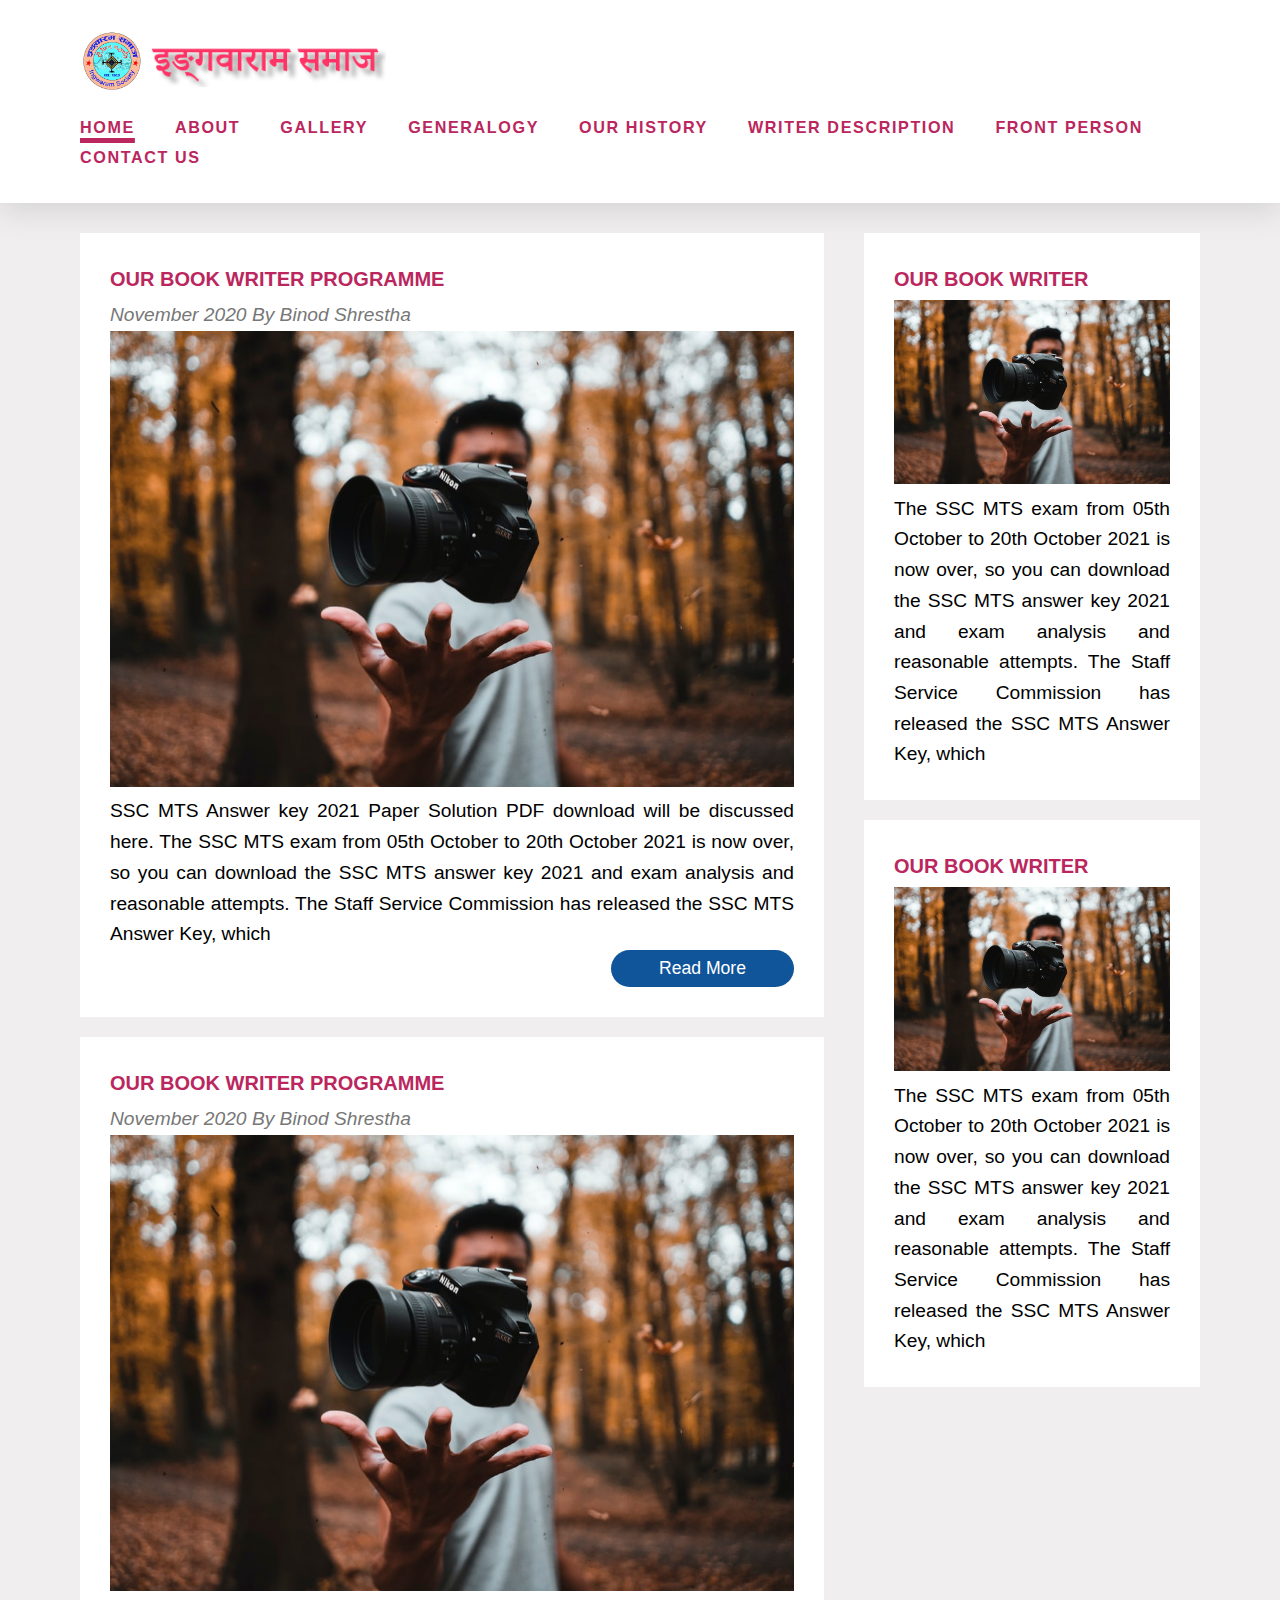
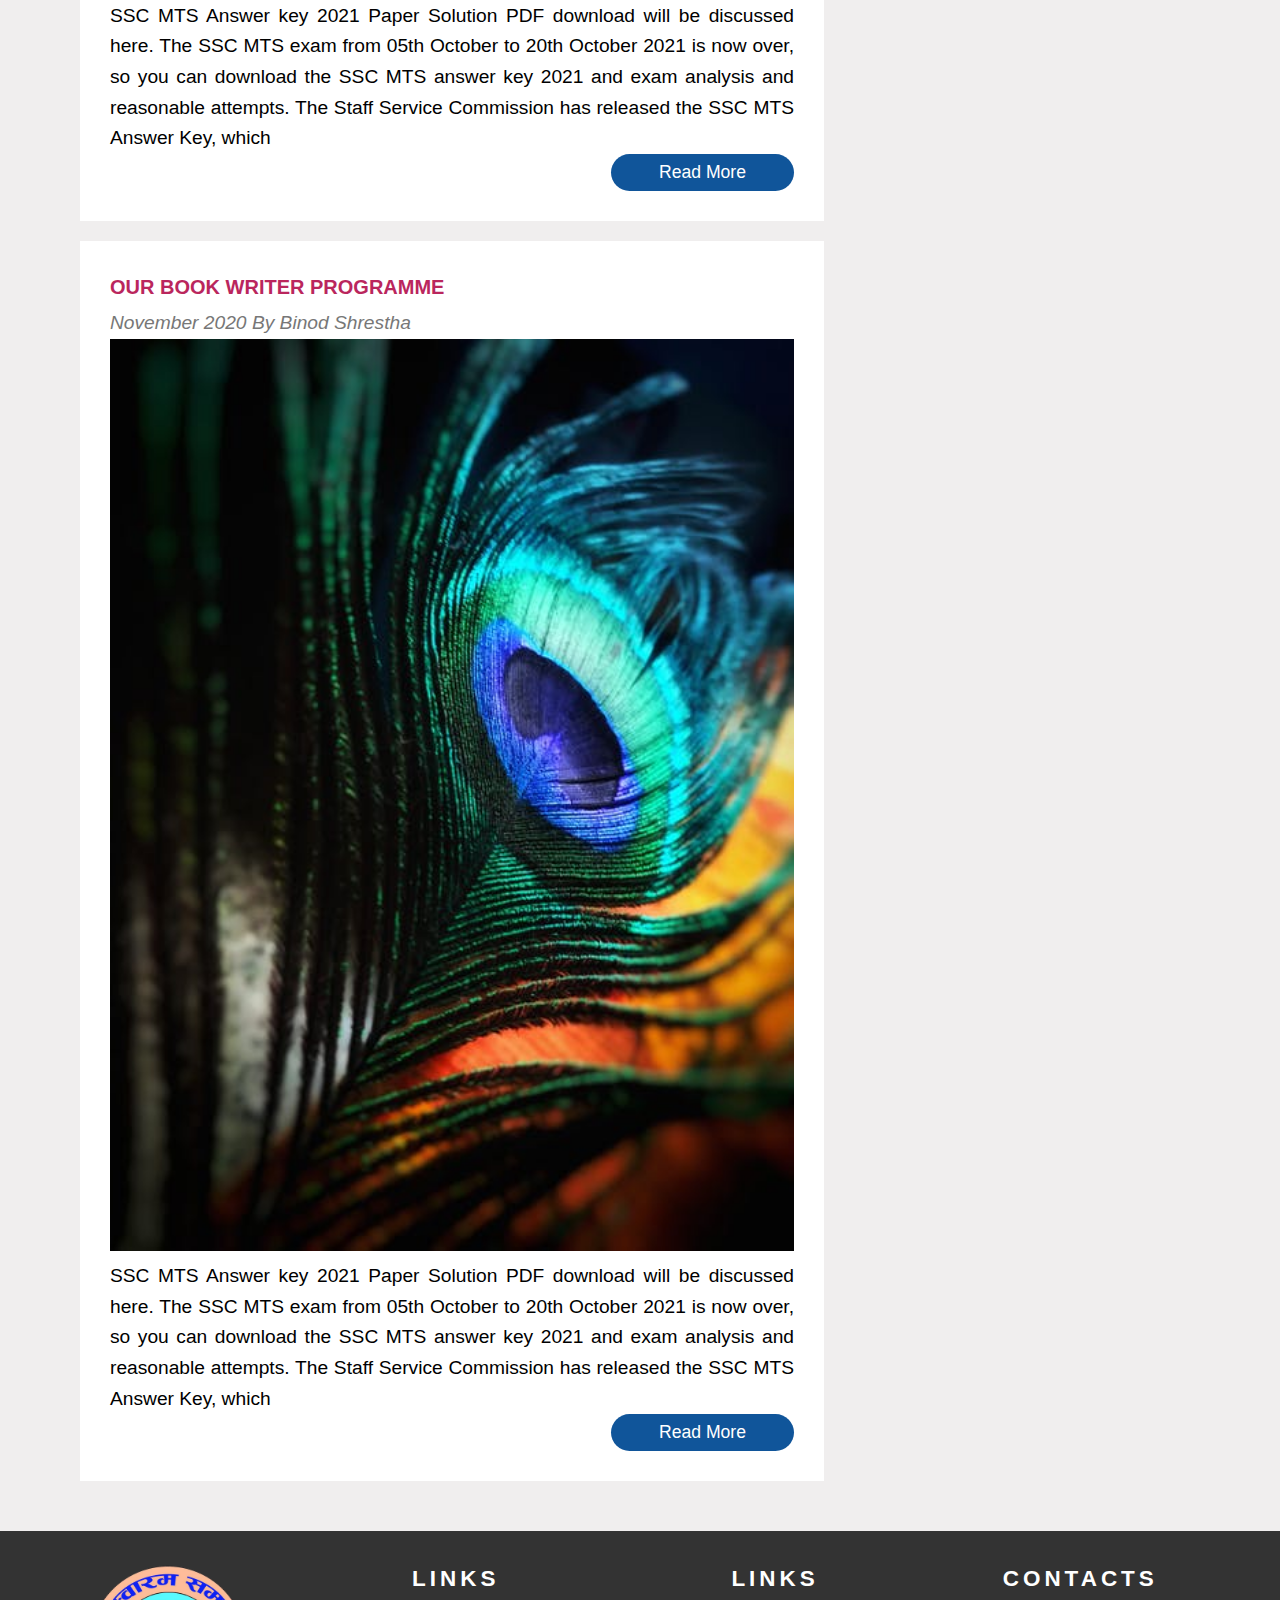
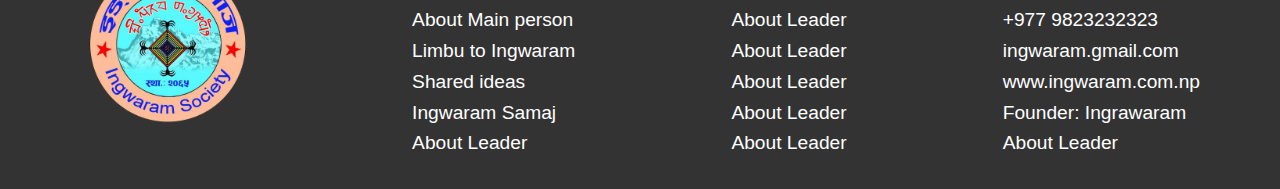
<file: index.htm>
<!DOCTYPE html>
<html lang="en">

<head>
    <meta charset="UTF-8">
    <meta http-equiv="X-UA-Compatible" content="IE=edge">
    <meta name="viewport" content="width=device-width, initial-scale=1.0">
    <title>Ingwaram Samaj</title>
    <link rel="stylesheet" href="./css/main.css">
    <link rel="preconnect" href="https://fonts.googleapis.com">
    <link rel="preconnect" href="https://fonts.gstatic.com" crossorigin>
    <link href="https://fonts.googleapis.com/css2?family=Nunito+Sans:wght@300&family=Playfair+Display&display=swap" rel="stylesheet">
    <link rel="stylesheet" href="https://cdnjs.cloudflare.com/ajax/libs/font-awesome/6.0.0-beta2/css/all.min.css" integrity="sha512-YWzhKL2whUzgiheMoBFwW8CKV4qpHQAEuvilg9FAn5VJUDwKZZxkJNuGM4XkWuk94WCrrwslk8yWNGmY1EduTA==" crossorigin="anonymous" referrerpolicy="no-referrer"
    />
</head>

<body>
    <div class="main-box">
        <header class="header">
            <div class="header__combine-top">
                <div class="header__logo">
                    <img src="./images/logo.jpg" alt="" class="header__logo-img">
                    <img src="./images/name.png" alt="" class="header__name-img">

                </div>
                <div class="header__bar">
                    <input type="checkbox" id="check">
                    <label for="check" class="menu-both">
                    <i class="fas fa-bars"></i>
                </label>

                </div>
            </div>


            <ul class="header__nav">
                <li class="header__item"> <a href="" class="header__link header__link-active">Home</a> </li>
                <li class="header__item"> <a href="./pages/about.htm" class="header__link">About</a> </li>
                <li class="header__item"> <a href="./pages/gallery.html" class="header__link">Gallery</a> </li>
                <li class="header__item"> <a href="./pages/gene.htm" class="header__link">Generalogy</a> </li>
                <li class="header__item"> <a href="./pages/signs.htm" class="header__link">Our History</a> </li>
                <li class="header__item"> <a href="./pages/writer.htm" class="header__link">Writer Description</a> </li>
                <li class="header__item"> <a href="./pages/front.htm" class="header__link">Front Person</a> </li>
                <li class="header__item"> <a href="./pages/contact.htm" class="header__link">Contact us</a> </li>
            </ul>

        </header>

        <div class="content">
            <div class="content__left-box">

                <div class="content__card-left">
                    <h2 class="heading heading--event">Our book writer programme</h2>
                    <p class="paragraph paragraph--event-details"> <span>November 2020</span> <span>By Binod Shrestha</span></p>
                    <img src="./images/image.jpg" alt="" class="content__img-event">
                    <p class="paragraph paragraph--description">SSC MTS Answer key 2021 Paper Solution PDF download will be discussed here. The SSC MTS exam from 05th October to 20th October 2021 is now over, so you can download the SSC MTS answer key 2021 and exam analysis and reasonable attempts.
                        The Staff Service Commission has released the SSC MTS Answer Key, which </p>
                    <button class="button button--read-more button--back-color-blue">Read More</button>
                </div>

                <!-- next card -->
                <div class="content__card-left">
                    <h2 class="heading heading--event">Our book writer programme</h2>
                    <p class="paragraph paragraph--event-details"> <span>November 2020</span> <span>By Binod Shrestha</span></p>
                    <img src="./images/image.jpg" alt="" class="content__img-event">
                    <p class="paragraph paragraph--description">SSC MTS Answer key 2021 Paper Solution PDF download will be discussed here. The SSC MTS exam from 05th October to 20th October 2021 is now over, so you can download the SSC MTS answer key 2021 and exam analysis and reasonable attempts.
                        The Staff Service Commission has released the SSC MTS Answer Key, which </p>
                    <button class="button button--read-more button--back-color-blue">Read More</button>
                </div>

                <div class="content__card-left">
                    <h2 class="heading heading--event">Our book writer programme</h2>
                    <p class="paragraph paragraph--event-details"> <span>November 2020</span> <span>By Binod Shrestha</span></p>
                    <img src="./images/event.jpeg" alt="" class="content__img-event">
                    <p class="paragraph paragraph--description">SSC MTS Answer key 2021 Paper Solution PDF download will be discussed here. The SSC MTS exam from 05th October to 20th October 2021 is now over, so you can download the SSC MTS answer key 2021 and exam analysis and reasonable attempts.
                        The Staff Service Commission has released the SSC MTS Answer Key, which </p>
                    <button class="button button--read-more button--back-color-blue">Read More</button>
                </div>

            </div>

            <div class="content__right-box">
                <div class="content__card-right">
                    <h2 class="heading heading--event">Our book writer </h2>
                    <img src="./images/image.jpg" alt="" class="content__img-event">
                    <p class="paragraph paragraph--description"> The SSC MTS exam from 05th October to 20th October 2021 is now over, so you can download the SSC MTS answer key 2021 and exam analysis and reasonable attempts. The Staff Service Commission has released the SSC MTS Answer Key, which
                    </p>
                </div>

                <div class="content__card-right">
                    <h2 class="heading heading--event">Our book writer </h2>
                    <img src="./images/image.jpg" alt="" class="content__img-event">
                    <p class="paragraph paragraph--description"> The SSC MTS exam from 05th October to 20th October 2021 is now over, so you can download the SSC MTS answer key 2021 and exam analysis and reasonable attempts. The Staff Service Commission has released the SSC MTS Answer Key, which
                    </p>
                </div>


            </div>



        </div>
        <footer class="footer">
            <div class="footer__column">
                <img src="./images/logo.jpg.png" alt="" class="footer__img-logos">
                <div class="footer__sm">
                    <i class="fab fa-twitter"> </i>
                    <i class="fab fa-facebook"> </i>
                    <i class="fab fa-instagram"> </i>
                    <i class="fab fa-whatsapp"> </i>
                </div>
            </div>
            <div class="footer__column">
                <h3 class="heading__footer">Links</h3>
                <ul class="footer__list">
                    <li class="footer__item">About Main person</li>
                    <li class="footer__item">Limbu to Ingwaram</li>
                    <li class="footer__item">Shared ideas </li>
                    <li class="footer__item">Ingwaram Samaj</li>
                    <li class="footer__item">About Leader</li>

                </ul>
            </div>
            <div class="footer__column">
                <h3 class="heading__footer">Links</h3>
                <ul class="footer__list">
                    <li class="footer__item">About Leader</li>
                    <li class="footer__item">About Leader</li>
                    <li class="footer__item">About Leader</li>
                    <li class="footer__item">About Leader</li>
                    <li class="footer__item">About Leader</li>

                </ul>
            </div>
            <div class="footer__column">
                <h3 class="heading__footer">Contacts</h3>
                <ul class="footer__list">
                    <li class="footer__item">+977 9823232323</li>
                    <li class="footer__item">ingwaram.gmail.com</li>
                    <li class="footer__item">www.ingwaram.com.np</li>
                    <li class="footer__item">Founder: Ingrawaram</li>
                    <li class="footer__item">About Leader</li>

                </ul>
            </div>
        </footer>
    </div>
</body>

</html>
</file>
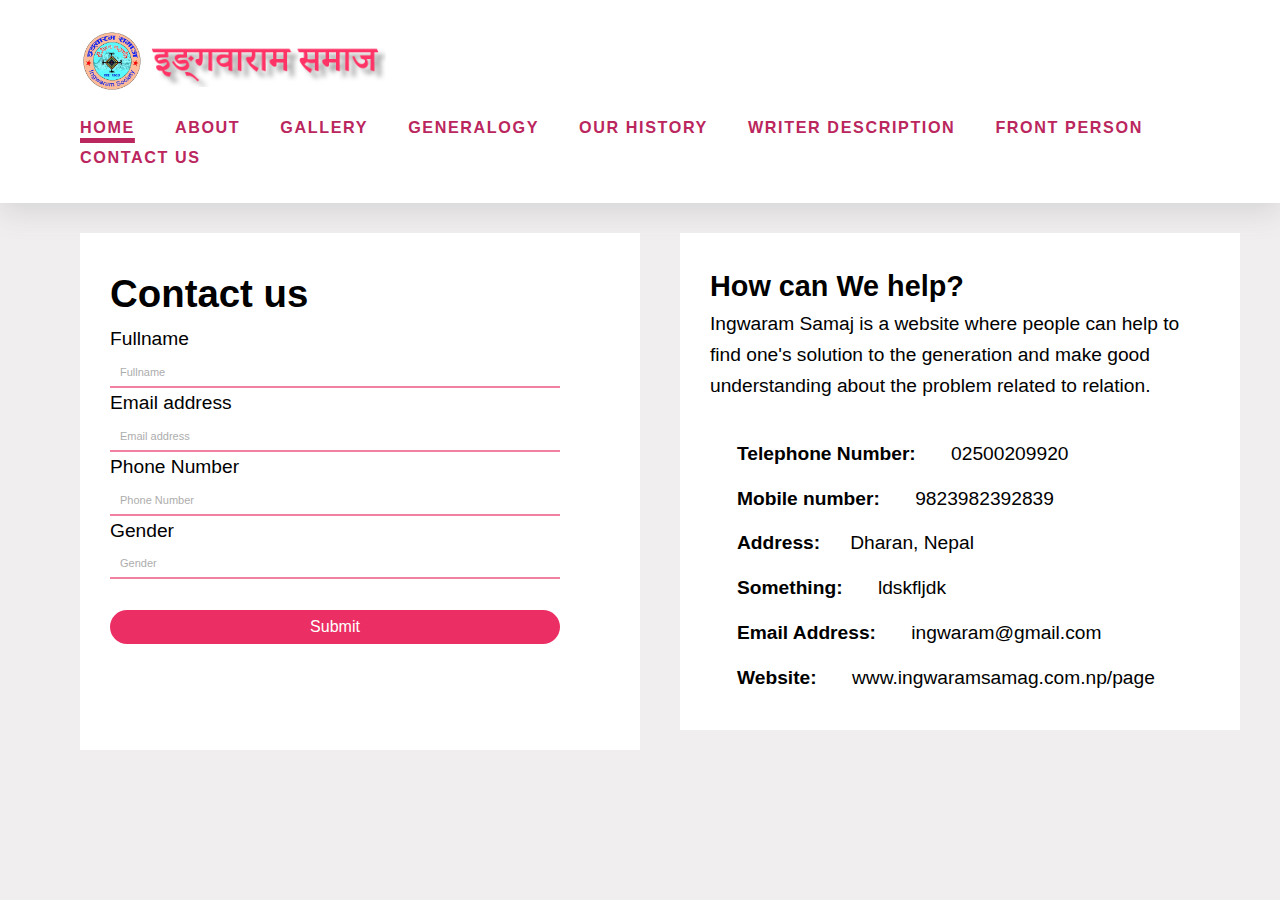
<file: pages/contact.htm>
<!DOCTYPE html>
<html lang="en">

<head>
    <meta charset="UTF-8">
    <meta http-equiv="X-UA-Compatible" content="IE=edge">
    <meta name="viewport" content="width=device-width, initial-scale=1.0">
    <title>Ingwaram Samaj</title>
    <link rel="stylesheet" href="../css/main.css">
    <link rel="preconnect" href="https://fonts.googleapis.com">
    <link rel="preconnect" href="https://fonts.gstatic.com" crossorigin>
    <link href="https://fonts.googleapis.com/css2?family=Nunito+Sans:wght@300&family=Playfair+Display&display=swap" rel="stylesheet">
    <link rel="stylesheet" href="https://cdnjs.cloudflare.com/ajax/libs/font-awesome/6.0.0-beta2/css/all.min.css" integrity="sha512-YWzhKL2whUzgiheMoBFwW8CKV4qpHQAEuvilg9FAn5VJUDwKZZxkJNuGM4XkWuk94WCrrwslk8yWNGmY1EduTA==" crossorigin="anonymous" referrerpolicy="no-referrer">

</head>

<body>
    <div class="main-box">
        <header class="header">
            <div class="header__logo">
                <img src="../images/logo.jpg" alt="" class="header__logo-img">
                <img src="../images/name.png" alt="" class="header__name-img">

            </div>

            <ul class="header__nav">
                <li class="header__item"> <a href="../index.htm" class="header__link header__link-active">Home</a> </li>
                <li class="header__item"> <a href="./about.htm" class="header__link">About</a> </li>
                <li class="header__item"> <a href="./gallery.html" class="header__link">Gallery</a> </li>
                <li class="header__item"> <a href="" class="header__link">Generalogy</a> </li>
                <li class="header__item"> <a href="../pages/signs.htm" class="header__link">Our History</a> </li>
                <li class="header__item"> <a href="./pages/writer.htm" class="header__link">Writer Description</a> </li>
                <li class="header__item"> <a href="./pages/front.htm" class="header__link">Front Person</a> </li>
                <li class="header__item"> <a href="./contact.htm" class="header__link">Contact us</a> </li>
            </ul>
        </header>
        <div class="content">
            <div class="content__left-contact">
                <div class="content__card-left-contact">
                    <h1 class="heading heading--contact">Contact us</h1>
                    <form action="" class="form">
                        <div class="form__control">
                            <label for="" class="form__label-name">Fullname</label> <br>
                            <input type="text" class="form__input-name" placeholder="Fullname">
                        </div>
                        <div class="form__control">
                            <label for="" class="form__label-name">Email address</label> <br>
                            <input type="text" class="form__input-name" placeholder="Email address">
                        </div>
                        <div class="form__control">
                            <label for="" class="form__label-name">Phone Number</label> <br>
                            <input type="text" class="form__input-name" placeholder="Phone Number">
                        </div>
                        <div class="form__control">
                            <label for="" class="form__label-name">Gender</label> <br>
                            <input type="text" class="form__input-name" placeholder="Gender">
                        </div>
                        <br>
                        <div class="form__button">
                            <button class="button button__contact">Submit</button>
                        </div>
                    </form>
                </div>
            </div>

            <div class="content__right-contact">
                <div class="content__card-right-contact">
                    <h2 class="heading--help">How can We help?</h2>
                    <p class="pararaph--description">Ingwaram Samaj is a website where people can help to find one's solution to the generation and make good understanding about the problem related to relation.</p>
                    <br>
                    <div class="content__contact-details">
                        <p class="paragraph--con"><i class="fas fa-phone contact-i"></i> <b>Telephone Number:</b> <span class="paragraph--contact">02500209920</span></p>
                        <p class="paragraph--con"><i class="fas fa-sms contact-i"></i> <b>Mobile number:</b> <span class="paragraph--contact">9823982392839</span></p>
                        <p class="paragraph--con"> <i class="fas fa-address-book contact-i"></i><b>Address:</b><span class="paragraph--contact">Dharan, Nepal</span> </p>
                        <p class="paragraph--con"> <i class="fas fa-phone contact-i"></i><b>Something:</b> <span class="paragraph--contact">ldskfljdk</span></p>
                        <p class="paragraph--con"><i class="fas fa-envelope contact-i"></i> <b>Email Address:</b> <span class="paragraph--contact">ingwaram@gmail.com</span></p>
                        <p class="paragraph--con"><i class="fas fa-envelope contact-i"></i> <b>Website:</b> <span class="paragraph--contact">www.ingwaramsamag.com.np/page</span></p>

                    </div>
                </div>
            </div>
        </div>
    </div>
</body>

</html>
</file>
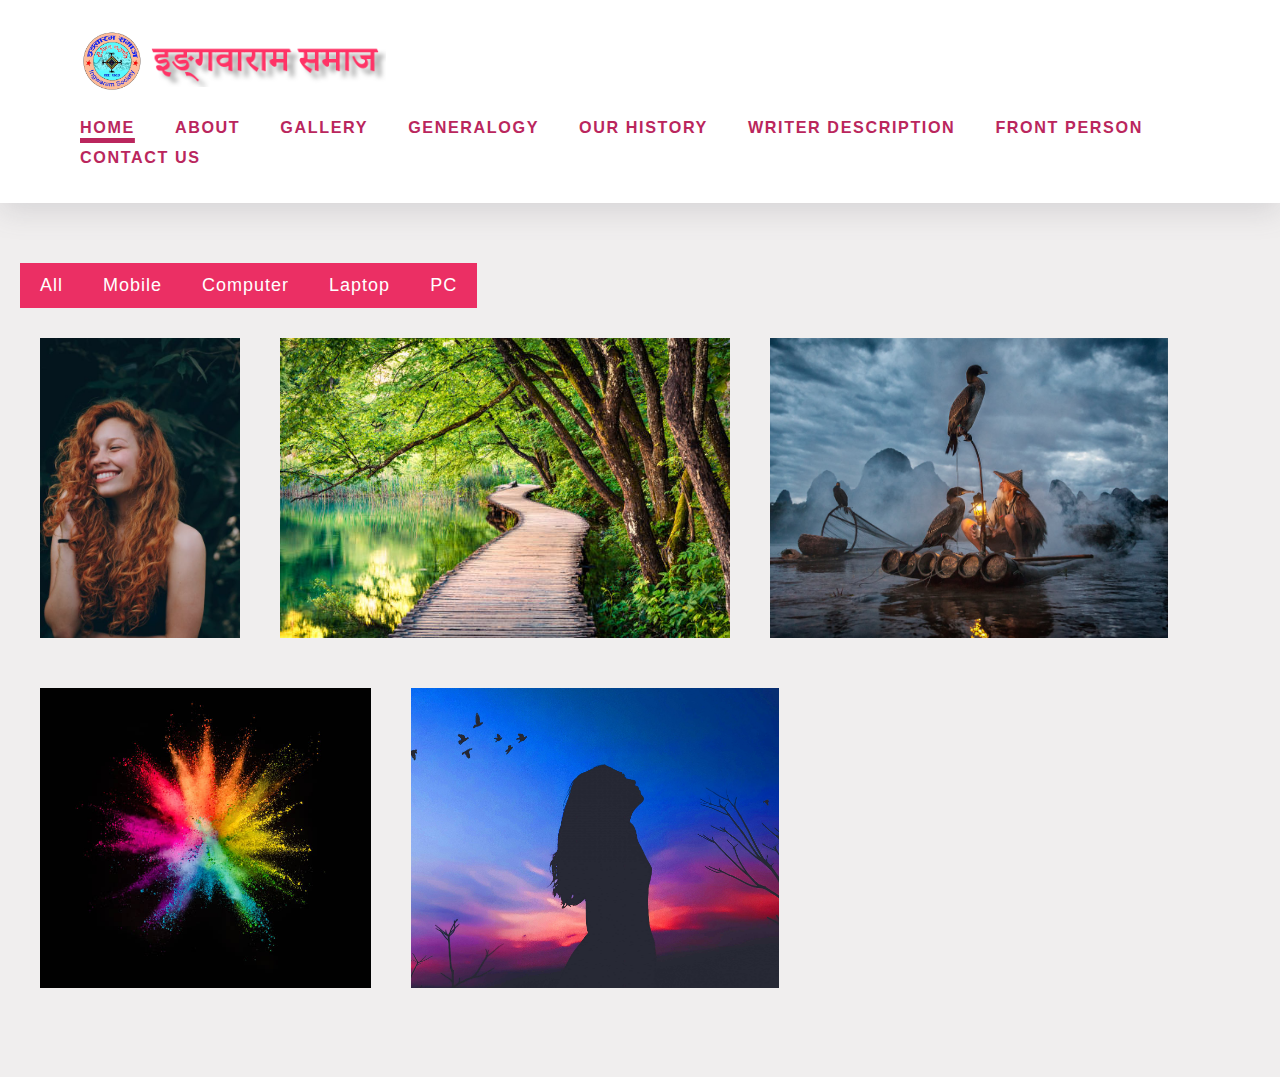
<file: pages/gallery.html>
<!DOCTYPE html>
<html lang="en">

<head>
    <meta charset="UTF-8">
    <meta http-equiv="X-UA-Compatible" content="IE=edge">
    <meta name="viewport" content="width=device-width, initial-scale=1.0">
    <!-- font styling -->
    <link rel="preconnect" href="https://fonts.googleapis.com">
    <link rel="preconnect" href="https://fonts.gstatic.com" crossorigin>
    <link href="https://fonts.googleapis.com/css2?family=Nunito+Sans:wght@300&display=swap" rel="stylesheet">
    <link rel="stylesheet" href="../css/main.css">
    <title>Document</title>
</head>
<style>
    section {
        padding: 20px;
        width: 100%;
        margin: 40px auto;
    }
    
    section ul {
        display: flex;
        margin-bottom: 10px;
    }
    
    section ul li {
        list-style: none;
        background-color: #eee;
        padding: 8px 20px;
        letter-spacing: 1px;
        cursor: pointer;
        background-color: #eb2f64;
        color: white;
        font-size: 18px;
    }
    
    section ul li:active {
        background-color: #FF3366;
        color: white;
    }
    
    .product {
        display: flex;
        flex-wrap: wrap;
    }
    
    .image {
        width: 100%;
        height: 300px;
    }
    
    .product .itemBox {
        margin: 20px;
    }
    
    .product .itemBox img {}
</style>

<body>
    <div class="main-box">
        <header class="header">
            <div class="header__logo">
                <img src="../images/logo.jpg" alt="" class="header__logo-img">
                <img src="../images/name.png" alt="" class="header__name-img">

            </div>

            <ul class="header__nav">
                <li class="header__item"> <a href="../index.htm" class="header__link header__link-active">Home</a> </li>
                <li class="header__item"> <a href="./about.htm" class="header__link">About</a> </li>
                <li class="header__item"> <a href="./gallery.html" class="header__link">Gallery</a> </li>
                <li class="header__item"> <a href="" class="header__link">Generalogy</a> </li>
                <li class="header__item"> <a href="../pages/signs.htm" class="header__link">Our History</a> </li>
                <li class="header__item"> <a href="../pages/writer.htm" class="header__link">Writer Description</a> </li>
                <li class="header__item"> <a href="../pages/front.htm" class="header__link">Front Person</a> </li>
                <li class="header__item"> <a href="./contact.htm" class="header__link">Contact us</a> </li>
            </ul>
        </header>

        <section>
            <ul>
                <li class="list" data-filter="All">All</li>
                <li class="list" data-filter="mobile">Mobile</li>
                <li class="list" data-filter="computer">Computer</li>
                <li class="list" data-filter="laptop">Laptop</li>
                <li class="list" data-filter="pc">PC</li>
            </ul>
            <div class="product">
                <div class="itemBox mobile"><img class="image" src="../images/img1.jpeg" alt=""></div>
                <div class="itemBox mobile"><img class="image" src="../images/img2.jpg" alt=""></div>
                <div class="itemBox computer"><img class="image" src="../images/img3.jpg" alt=""></div>
                <div class="itemBox laptop"><img class="image" src="../images/img4.jpg" alt=""></div>
                <div class="itemBox pc"><img class="image" src="../images/img5.jpg" alt=""></div>

            </div>
        </section>

        <script src="https://code.jquery.com/jquery-3.6.0.js" integrity="sha256-H+K7U5CnXl1h5ywQfKtSj8PCmoN9aaq30gDh27Xc0jk=" crossorigin="anonymous"></script>
        <script type="text/javascript">
            $(document).ready(function() {
                $('.list').click(function() {
                    const value = $(this).attr('data-filter');
                    if (value == 'All') {
                        $('.itemBox').show('1000');
                    } else {
                        $('.itemBox').not('.' + value).hide('1000');
                        $('.itemBox').filter('.' + value).show('1000');
                    }
                })
            })
        </script>
</body>

</html>
</file>
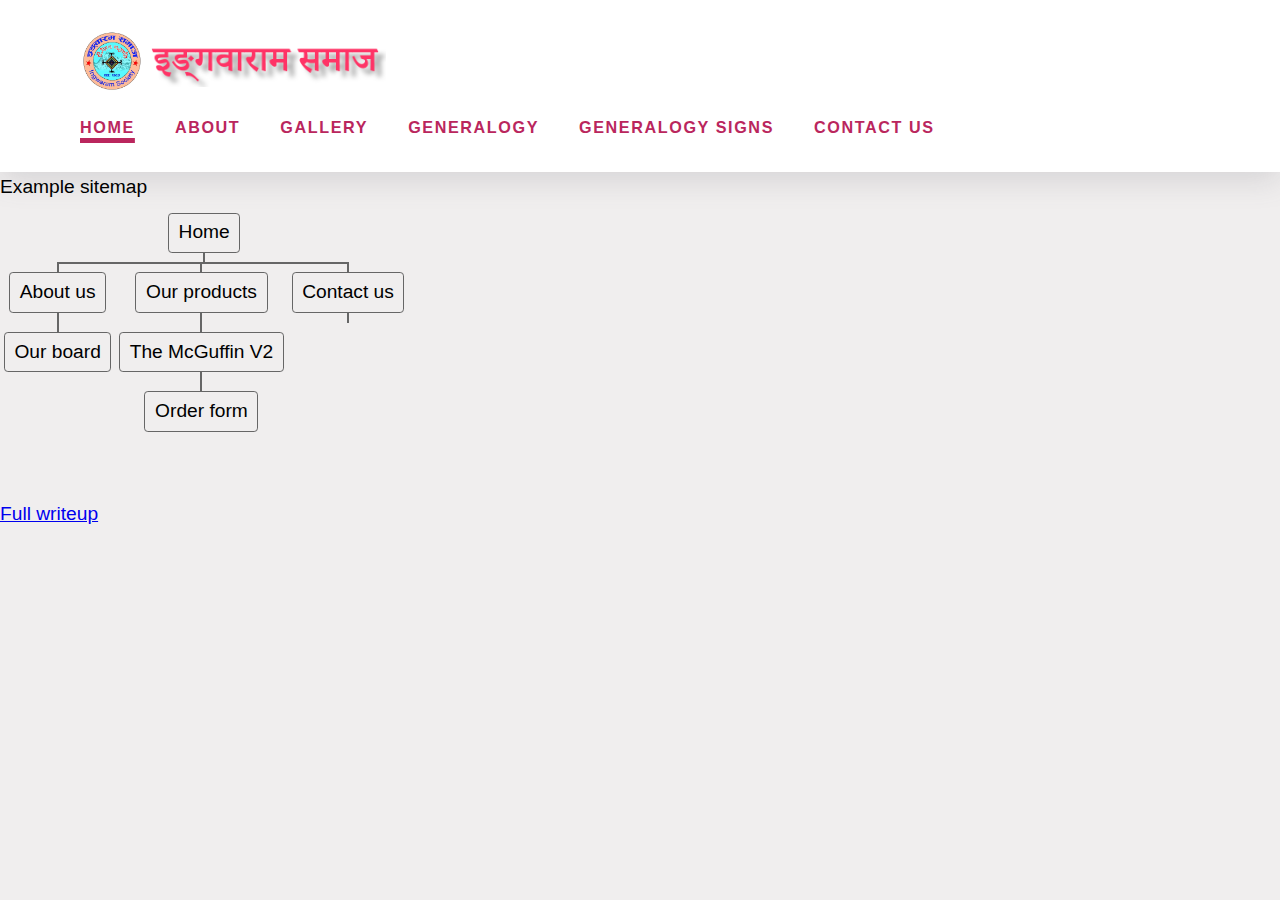
<file: pages/gene.htm>
<!DOCTYPE html>
<html lang="en">

<head>
    <meta charset="UTF-8">
    <title>Tree view from unordered list</title>
    <link rel="stylesheet" href="../css/main.css">

</head>

<body>
    <header class="header">
        <div class="header__logo">
            <img src="../images/logo.jpg" alt="" class="header__logo-img">
            <img src="../images/name.png" alt="" class="header__name-img">
        </div>

        <ul class="header__nav">
            <li class="header__item"> <a href="../index.htm" class="header__link header__link-active">Home</a> </li>
            <li class="header__item"> <a href="./about.htm" class="header__link">About</a> </li>
            <li class="header__item"> <a href="./gallery.html" class="header__link">Gallery</a> </li>
            <li class="header__item"> <a href="" class="header__link">Generalogy</a> </li>
            <li class="header__item"> <a href="./signs.htm" class="header__link">Generalogy Signs</a> </li>
            <li class="header__item"> <a href="./contact.htm" class="header__link">Contact us</a> </li>
        </ul>
    </header>

    <figure>
        <figcaption>Example sitemap</figcaption>
        <ul class="tree">
            <li><span>Home</span>
                <ul>
                    <li><span>About us</span>
                        <ul>

                            <li><span>Our board</span>

                            </li>
                        </ul>
                    </li>
                    <li><span>Our products</span>
                        <ul>

                            <li><span>The McGuffin V2</span>
                                <ul>
                                    <li><span>Order form</span></li>
                                </ul>
                            </li>
                        </ul>
                    </li>
                    <li><span>Contact us</span>
                        <ul>

                        </ul>
                    </li>
                </ul>
            </li>
        </ul>
    </figure>
    <p><a href="https://medium.com/@ross.angus/sitemaps-and-dom-structure-from-nested-unordered-lists-eab2b02950cf" target="_blank">Full writeup</a></p>
    <!-- partial -->

</body>

</html>
</file>
<file: css/main.css>
/*
COLORS
*/
* {
  margin: 0;
  padding: 0;
  -webkit-box-sizing: border-box;
          box-sizing: border-box;
}

body {
  font-family: 'Nutino Sans', serif;
  line-height: 1.6;
  background-color: #f0eeee;
  font-size: 1.2rem;
}

/*
COLORS
*/
/*
COLORS
*/
.form__input-name {
  padding-left: 10px;
  height: 30px;
  width: 90%;
  font-size: 11px;
  outline: 0;
  border-width: 0 0 2px;
  border-color: #eb2f64;
  opacity: .6;
  -webkit-transition: all 0.5s;
  transition: all 0.5s;
}

.form__input-name:focus {
  border-color: blue;
}

/*
COLORS
*/
.button {
  border: none;
  border-radius: 5rem;
  cursor: pointer;
}

.button--read-more {
  color: white;
  padding: 0.5rem 3rem 0.5rem 3rem;
  float: right;
  font-size: 1.1rem;
}

.button--back-color-blue {
  background-color: #10559A;
}

.button:hover {
  -webkit-animation: buttonUp 1s;
          animation: buttonUp 1s;
}

.button__contact {
  color: white;
  padding: 0.5rem 3rem 0.5rem 3rem;
  font-size: 1rem;
  background-color: #eb2f64;
  width: 90%;
}

.header__logo-img {
  height: 4rem;
}

/*
COLORS
*/
.heading--event {
  color: #BA265D;
  text-transform: uppercase;
  font-size: 20px;
  margin-bottom: 0.3rem;
}

.heading__footer {
  text-transform: uppercase;
  letter-spacing: 4px;
  margin-bottom: 0.5rem;
}

.paragraph--event-details {
  color: #777;
  font-style: italic;
}

.paragraph--description {
  text-align: justify;
}

.paragraph--contact {
  margin-left: 30px;
}

.paragraph--con {
  padding: 7px;
}

/*
COLORS
*/
.header__nav {
  display: -webkit-box;
  display: -ms-flexbox;
  display: flex;
  -ms-flex-wrap: wrap;
      flex-wrap: wrap;
  list-style: none;
  margin-top: 1.1rem;
}

@media (max-width: 900px) {
  .header__nav {
    display: none;
  }
}

.header__item {
  padding-right: 40px;
}

.header__link {
  text-decoration: none;
  color: #BA265D;
  text-transform: uppercase;
  font-weight: 700;
  font-size: 1.01rem;
  letter-spacing: 0.1rem;
  -webkit-transition: all 1s;
  transition: all 1s;
}

.header__link-active {
  text-decoration: underline;
  text-underline-offset: 5px;
  text-decoration-thickness: 5px;
}

.header__link:hover {
  text-decoration: underline;
  text-underline-offset: 5px;
  text-decoration-thickness: 5px;
}

.fa-bars {
  cursor: pointer;
  font-size: 28px;
  font-weight: bold;
  margin-top: 20px;
}

#check:checked ~ .header__nav {
  padding: 200px;
}

.main-box {
  display: -webkit-box;
  display: -ms-flexbox;
  display: flex;
  -webkit-box-orient: vertical;
  -webkit-box-direction: normal;
      -ms-flex-direction: column;
          flex-direction: column;
}

/*
COLORS
*/
.header {
  display: -webkit-box;
  display: -ms-flexbox;
  display: flex;
  -webkit-box-orient: vertical;
  -webkit-box-direction: normal;
      -ms-flex-direction: column;
          flex-direction: column;
  padding: 30px 80px 30px 80px;
  background-color: #fff;
  -webkit-box-shadow: 0px 7px 29px 0px rgba(100, 100, 111, 0.2);
          box-shadow: 0px 7px 29px 0px rgba(100, 100, 111, 0.2);
}

.header__logo {
  display: -webkit-box;
  display: -ms-flexbox;
  display: flex;
  -webkit-box-align: center;
      -ms-flex-align: center;
          align-items: center;
  -webkit-box-orient: horizontal;
  -webkit-box-direction: normal;
      -ms-flex-direction: row;
          flex-direction: row;
}

.header__logo-img {
  height: 4rem;
}

.header__combine-top {
  display: -webkit-box;
  display: -ms-flexbox;
  display: flex;
  -webkit-box-pack: justify;
      -ms-flex-pack: justify;
          justify-content: space-between;
}

.header__bar {
  display: none;
}

@media (max-width: 900px) {
  .header__bar {
    display: -webkit-box;
    display: -ms-flexbox;
    display: flex;
  }
}

/*
COLORS
*/
.content {
  padding: 30px 80px 30px 80px;
  display: -webkit-box;
  display: -ms-flexbox;
  display: flex;
}

@media (max-width: 900px) {
  .content {
    padding: 0px;
    padding-top: 20px;
  }
}

.content__left-box {
  display: -webkit-box;
  display: -ms-flexbox;
  display: flex;
  -webkit-box-orient: vertical;
  -webkit-box-direction: normal;
      -ms-flex-direction: column;
          flex-direction: column;
  margin-right: 40px;
}

@media (max-width: 900px) {
  .content__left-box {
    margin: 0px;
  }
}

.content__card-left {
  padding: 30px 30px 30px 30px;
  background-color: white;
  margin-bottom: 20px;
}

.content__right-box {
  -webkit-box-flex: 1;
      -ms-flex: 1 0 30%;
          flex: 1 0 30%;
  display: -webkit-box;
  display: -ms-flexbox;
  display: flex;
  -webkit-box-orient: vertical;
  -webkit-box-direction: normal;
      -ms-flex-direction: column;
          flex-direction: column;
}

@media (max-width: 900px) {
  .content__right-box {
    display: none;
  }
}

.content__img-event {
  background-repeat: no-repeat;
  background-size: cover;
  width: 100%;
  min-height: 1rem;
}

.content__card-right {
  padding: 30px 30px 30px 30px;
  background-color: white;
  margin-bottom: 20px;
}

@-webkit-keyframes buttonUp {
  0% {
    opacity: 0;
    -webkit-transform: translateY(0.5rem);
            transform: translateY(0.5rem);
  }
  50% {
    opacity: 0.5;
    -webkit-transform: translateY(0);
            transform: translateY(0);
  }
  100% {
    opacity: 1;
    -webkit-transform: translateY(-0.5rem);
            transform: translateY(-0.5rem);
  }
}

@keyframes buttonUp {
  0% {
    opacity: 0;
    -webkit-transform: translateY(0.5rem);
            transform: translateY(0.5rem);
  }
  50% {
    opacity: 0.5;
    -webkit-transform: translateY(0);
            transform: translateY(0);
  }
  100% {
    opacity: 1;
    -webkit-transform: translateY(-0.5rem);
            transform: translateY(-0.5rem);
  }
}

/*
COLORS
*/
.content {
  display: -webkit-box;
  display: -ms-flexbox;
  display: flex;
}

.content__left-contact {
  margin-right: 40px;
  background-color: white;
  -webkit-box-flex: 1;
      -ms-flex: 1 0 50%;
          flex: 1 0 50%;
}

@media (max-width: 900px) {
  .content__left-contact {
    margin-right: 0;
  }
}

.content__right-contact {
  -webkit-box-flex: 0;
      -ms-flex: 0 0 50%;
          flex: 0 0 50%;
}

@media (max-width: 900px) {
  .content__right-contact {
    display: none;
  }
}

.content__card-left-contact {
  padding: 30px 30px 30px 30px;
  background-color: white;
  margin-bottom: 20px;
}

.content__card-right-contact {
  padding: 30px 30px 30px 30px;
  background-color: white;
  margin-bottom: 20px;
}

.header__name-img {
  height: 50px;
}

.contact-i {
  margin-right: 20px;
  color: #10559A;
}

/*
COLORS
*/
.footer {
  display: -webkit-box;
  display: -ms-flexbox;
  display: flex;
  background-color: #333;
  padding: 30px 80px 30px 80px;
  -webkit-box-pack: justify;
      -ms-flex-pack: justify;
          justify-content: space-between;
}

@media (max-width: 900px) {
  .footer {
    display: none;
  }
}

.footer__img-logos {
  height: 11rem;
}

.footer__column {
  color: white;
  display: -webkit-box;
  display: -ms-flexbox;
  display: flex;
  -webkit-box-orient: vertical;
  -webkit-box-direction: normal;
      -ms-flex-direction: column;
          flex-direction: column;
}

.footer__item {
  list-style: none;
}

.footer__sm {
  display: -webkit-box;
  display: -ms-flexbox;
  display: flex;
  -ms-flex-pack: distribute;
      justify-content: space-around;
  font-size: 2.1rem;
}

.footer__sm i {
  padding-left: 15px;
  cursor: pointer;
}

.footer__sm i:hover {
  color: #10559A;
  -webkit-transform: scale(1.2);
          transform: scale(1.2);
}

body {
  font-family: Calibri, Segoe, "Segoe UI", "Gill Sans", "Gill Sans MT", sans-serif;
}

/* It's supposed to look like a tree diagram */
.tree,
.tree ul,
.tree li {
  list-style: none;
  margin: 0;
  padding: 0;
  position: relative;
}

.tree {
  margin: 0 0 1em;
  text-align: center;
}

.tree,
.tree ul {
  display: table;
}

.tree ul {
  width: 100%;
}

.tree li {
  display: table-cell;
  padding: .5em 0;
  vertical-align: top;
}

/* _________ */
.tree li:before {
  outline: solid 1px #666;
  content: "";
  left: 0;
  position: absolute;
  right: 0;
  top: 0;
}

.tree li:first-child:before {
  left: 50%;
}

.tree li:last-child:before {
  right: 50%;
}

.tree code,
.tree span {
  border: solid .1em #666;
  border-radius: .2em;
  display: inline-block;
  margin: 0 .2em .5em;
  padding: .2em .5em;
  position: relative;
}

/* If the tree represents DOM structure */
.tree code {
  font-family: monaco, Consolas, 'Lucida Console', monospace;
}

/* | */
.tree ul:before,
.tree code:before,
.tree span:before {
  outline: solid 1px #666;
  content: "";
  height: .5em;
  left: 50%;
  position: absolute;
}

.tree ul:before {
  top: -.5em;
}

.tree code:before,
.tree span:before {
  top: -.55em;
}

/* The root node doesn't connect upwards */
.tree > li {
  margin-top: 0;
}

.tree > li:before,
.tree > li:after,
.tree > li > code:before,
.tree > li > span:before {
  outline: none;
}
/*# sourceMappingURL=main.css.map */
</file>
